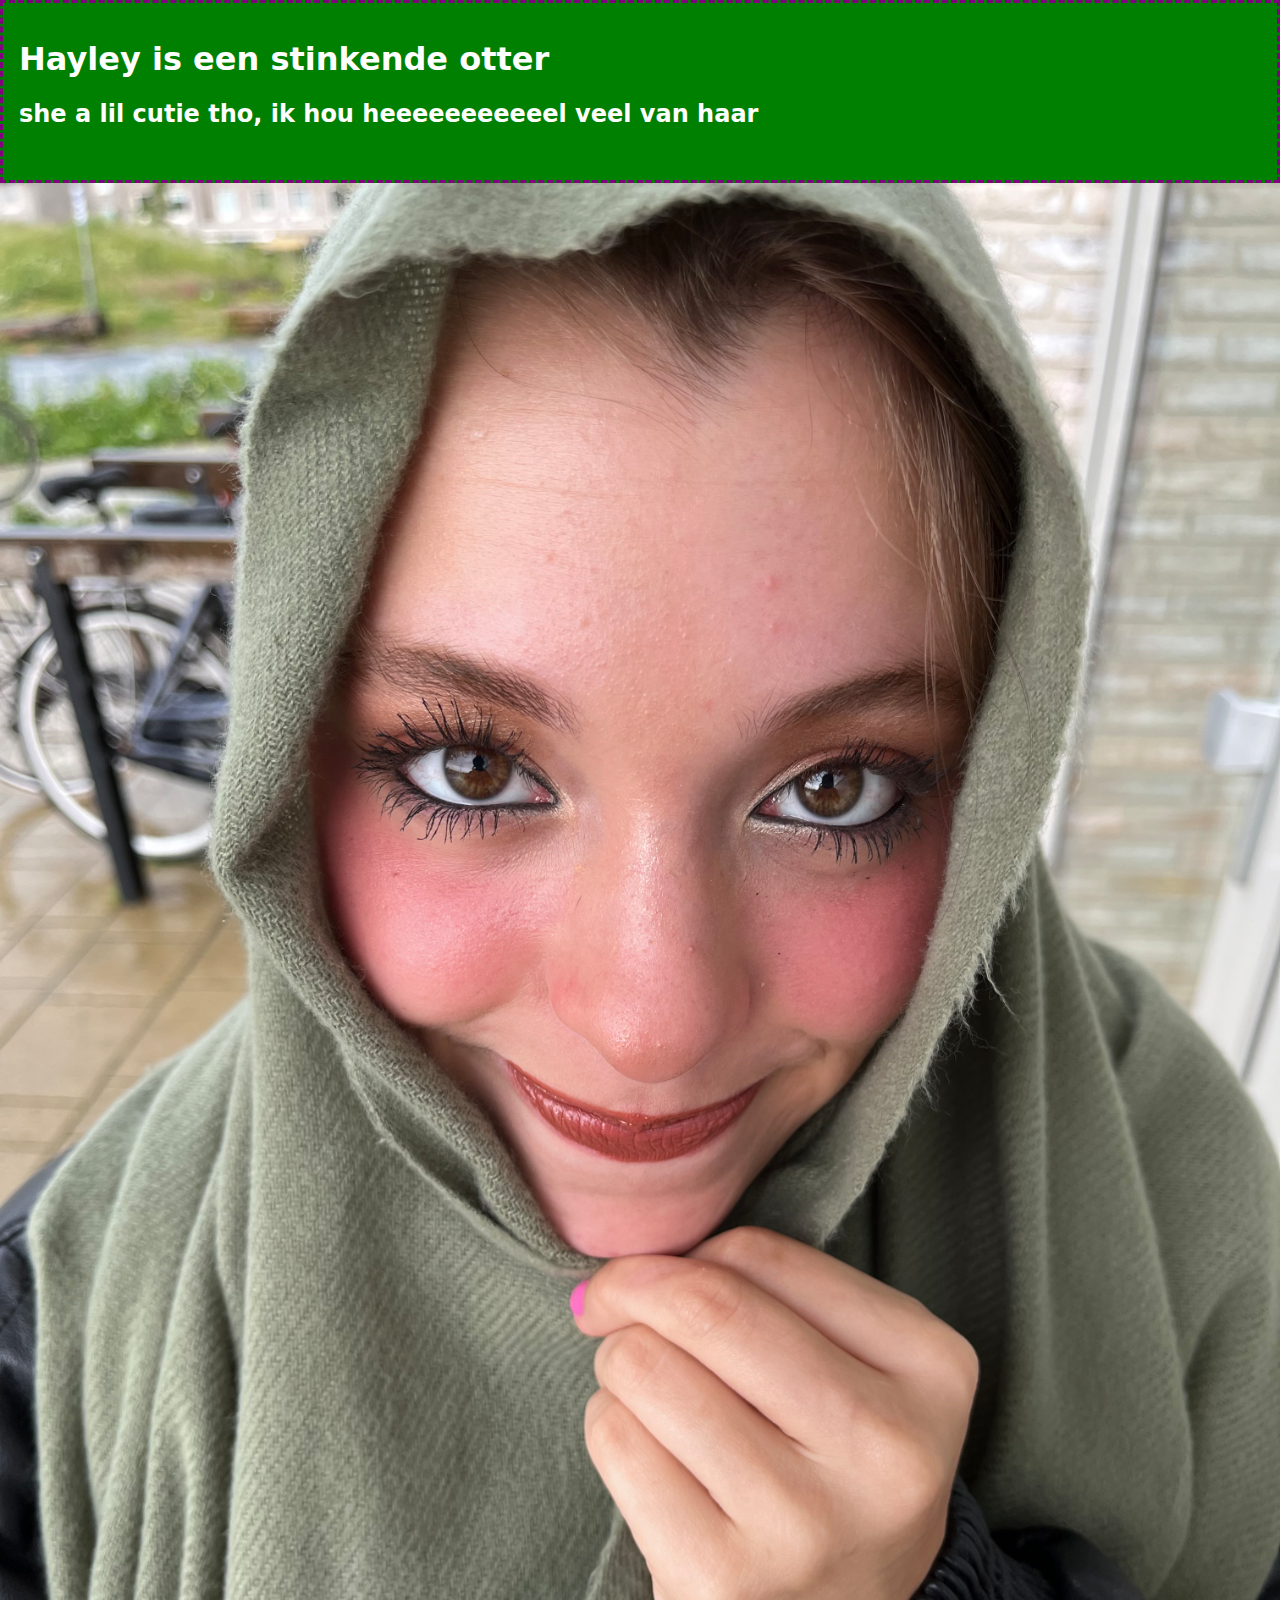
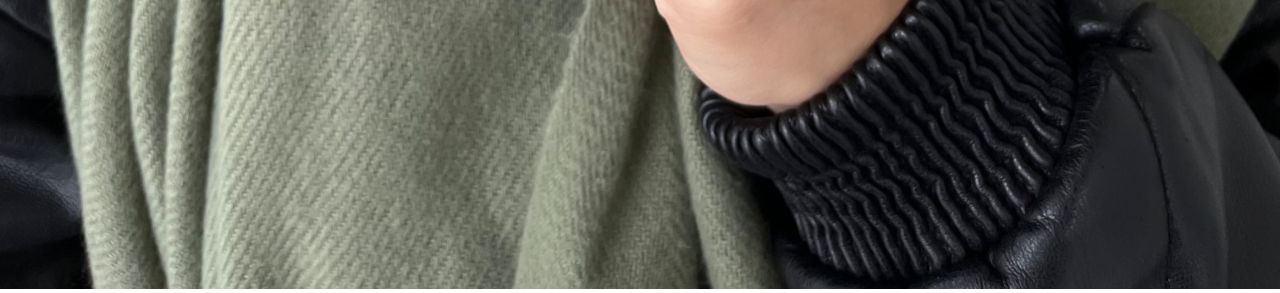
<file: index.html>
<!DOCTYPE html>
<html lang="en">
<head>
    <meta charset="UTF-8">
    <meta name="viewport" content="width=device-width, initial-scale=1.0">
    <title>Document</title>
    <link rel="stylesheet" href="style.css">
</head>
<body>
    <div>
        <h1>Hayley is een stinkende otter</h1>
        <h2>she a lil cutie tho, ik hou heeeeeeeeeeel veel van haar</h2>
    </div>
    
    <img src="images/IMG_0229.jpg" alt="">
</body>
</html>
</file>
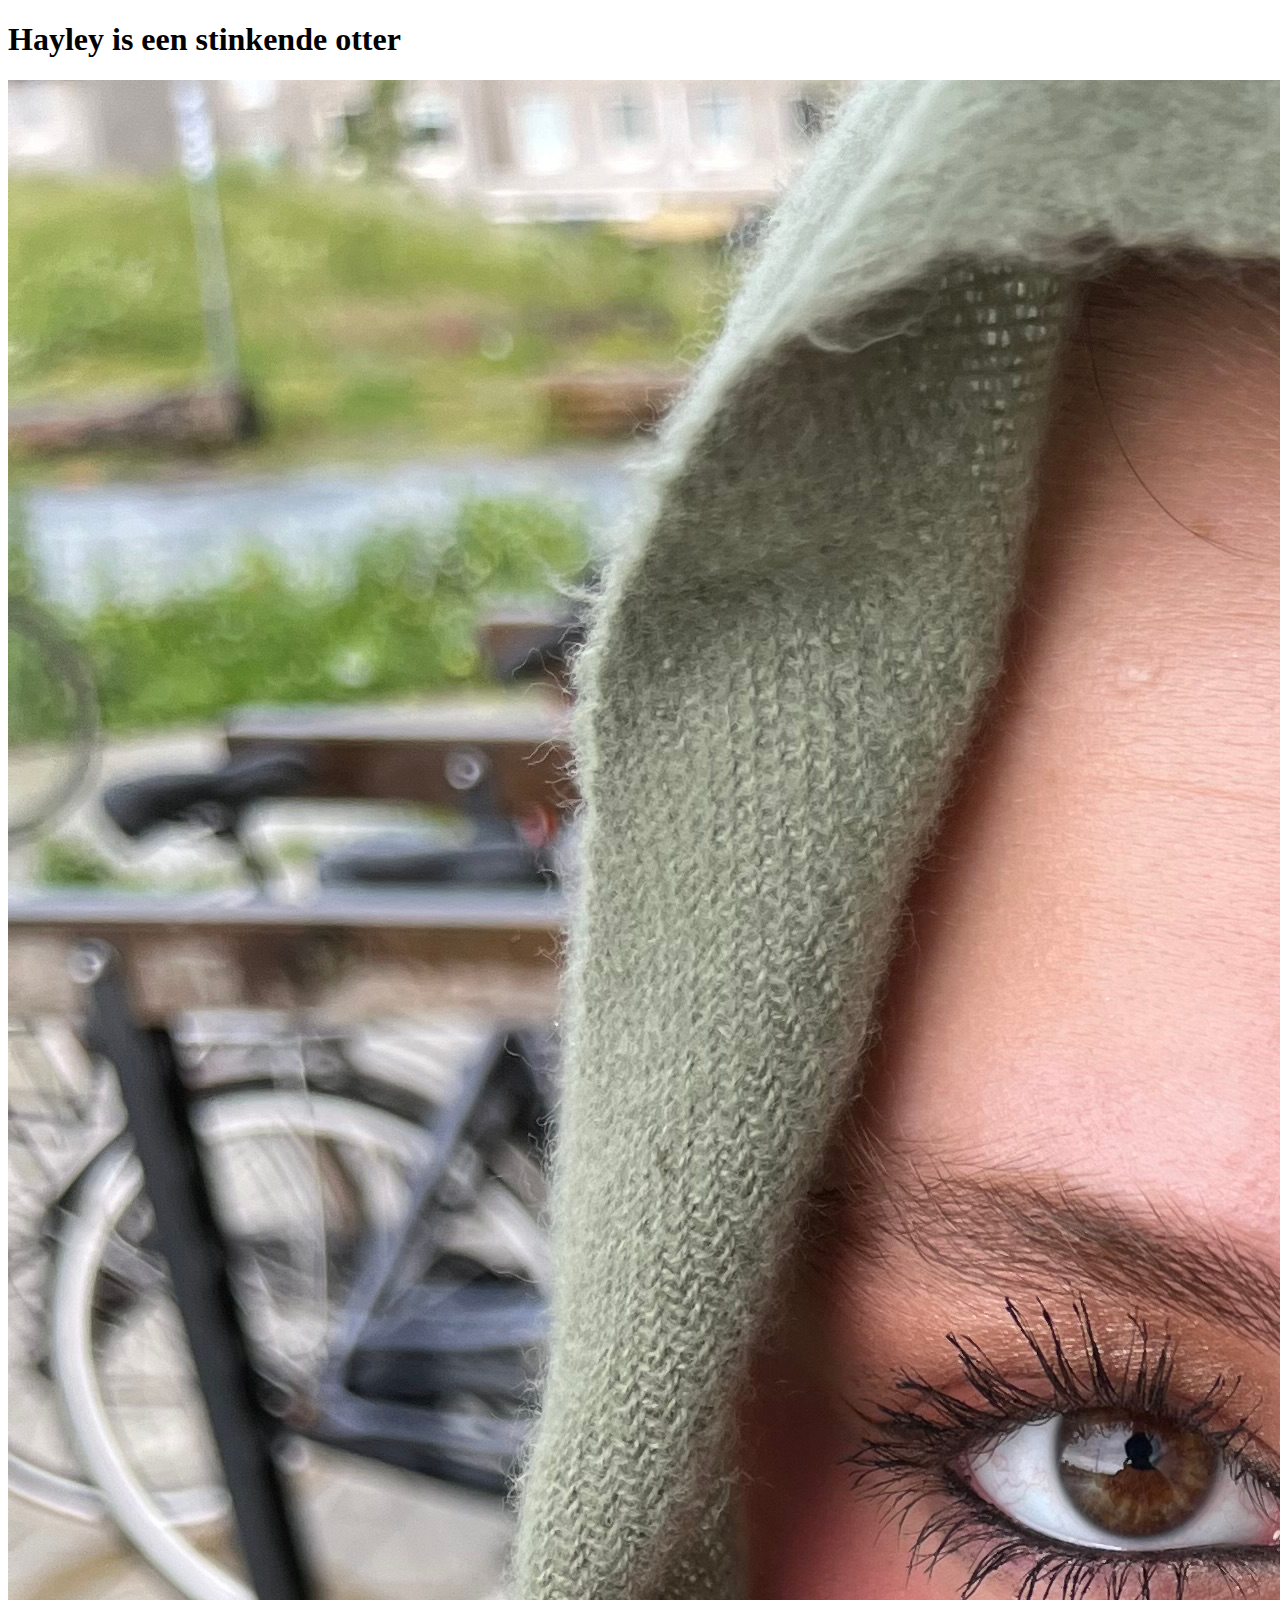
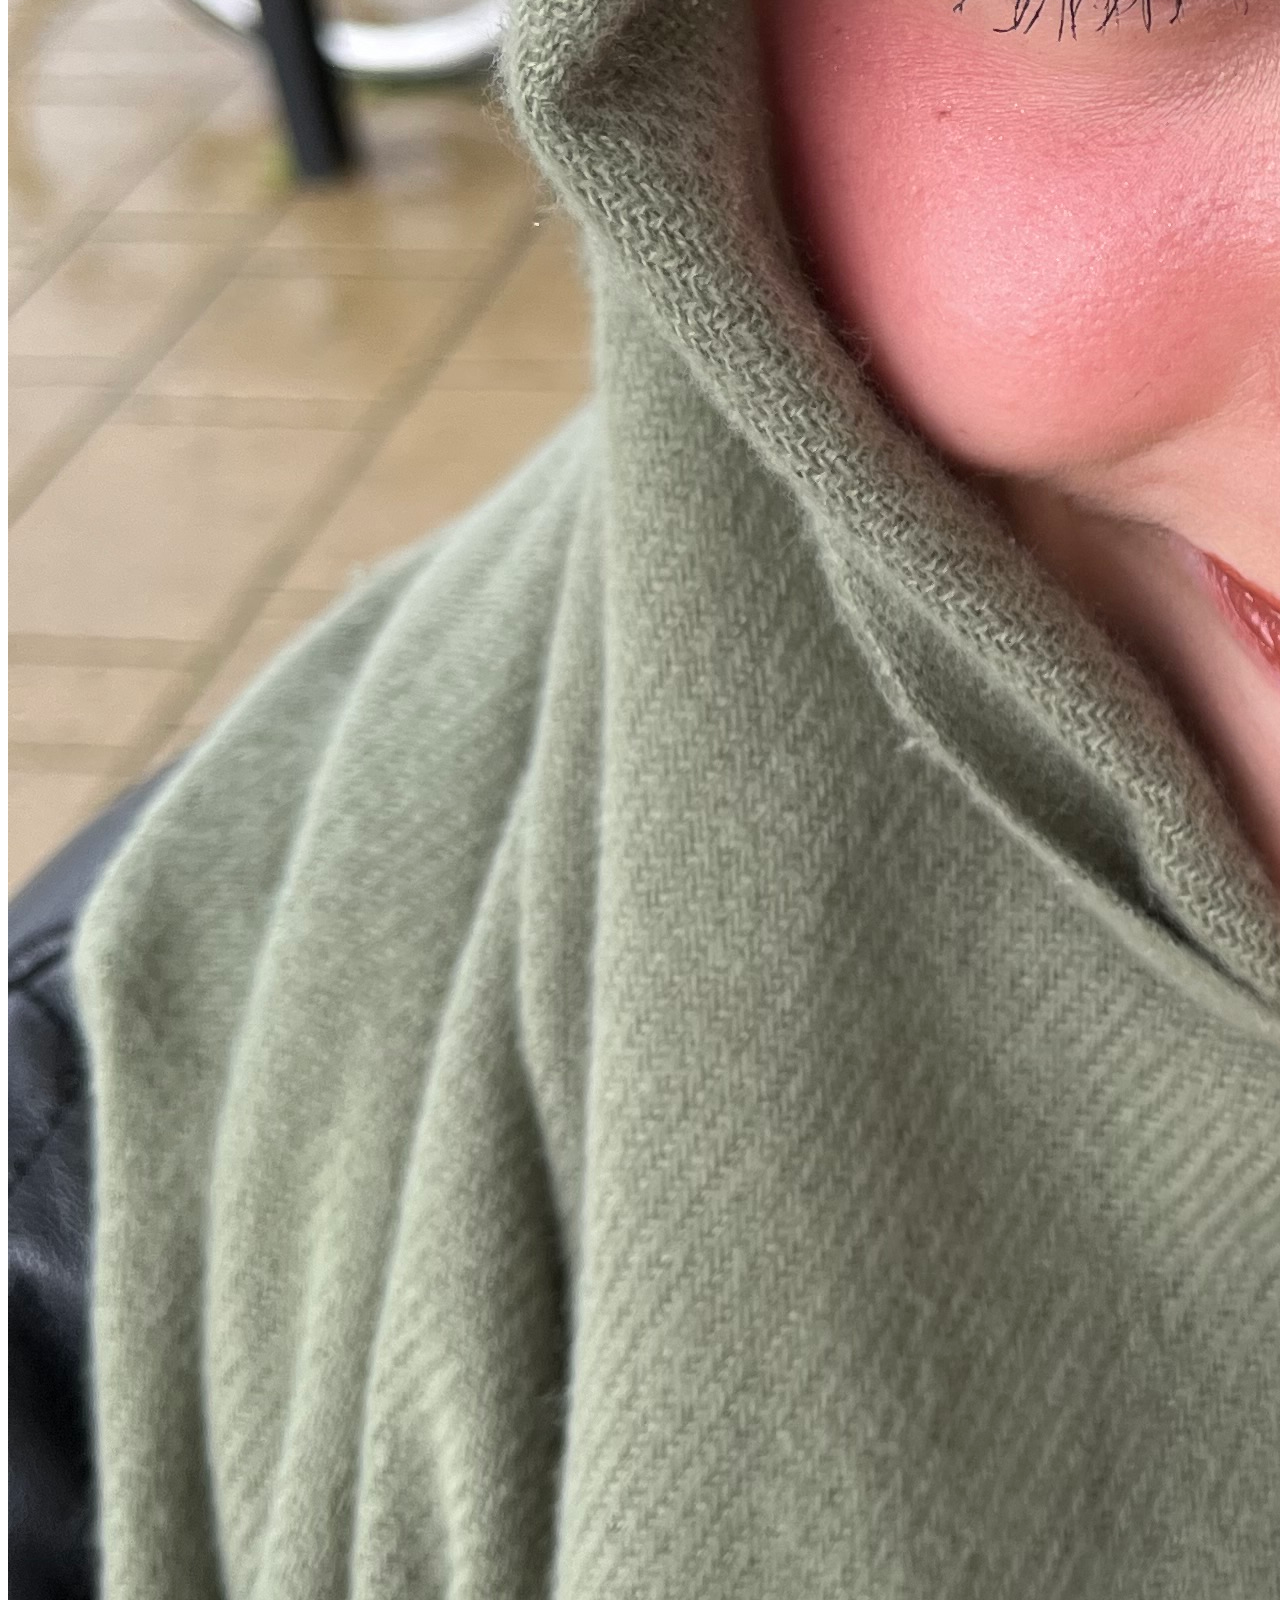
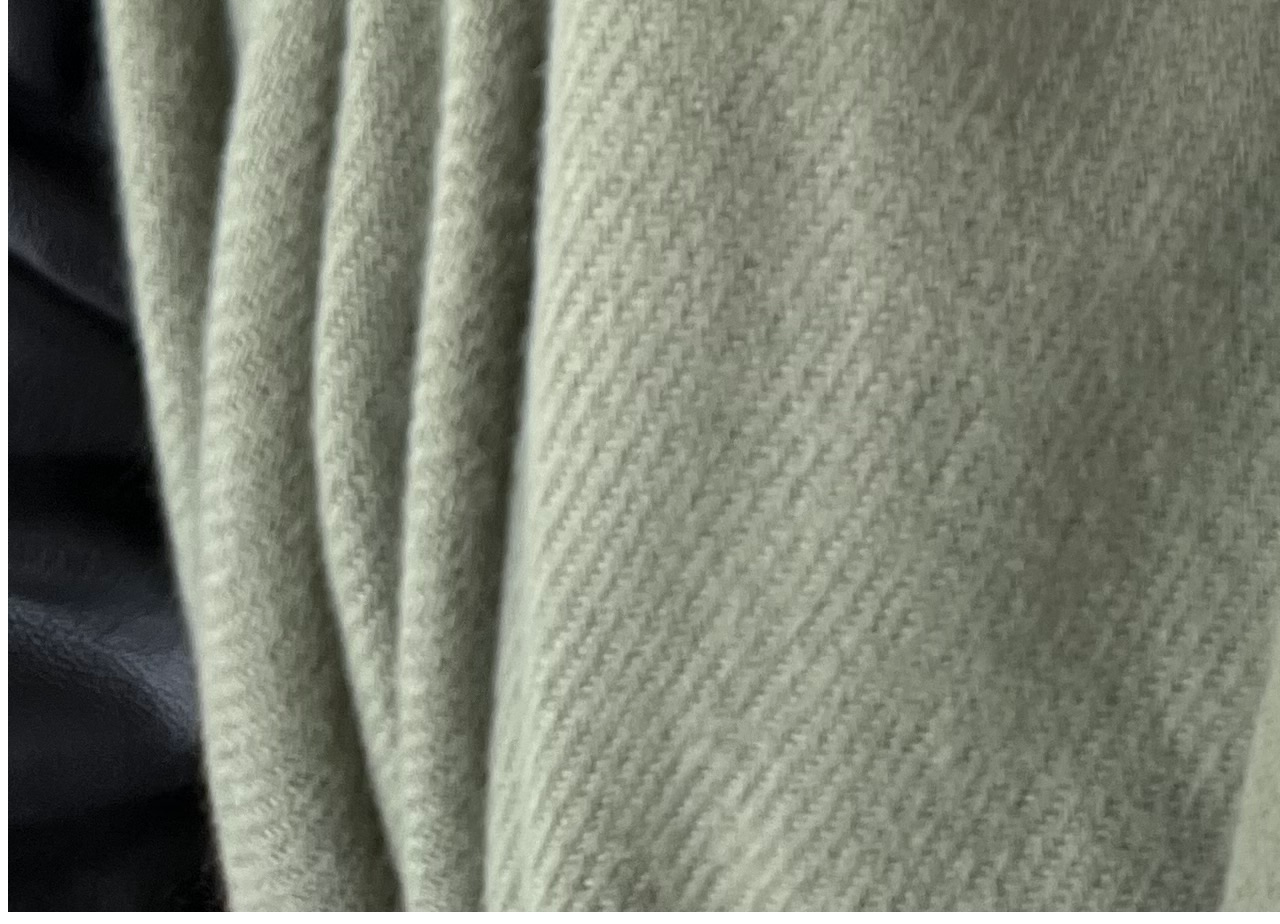
<file: testhayley/index.html>
<!DOCTYPE html>
<html lang="en">
<head>
    <meta charset="UTF-8">
    <meta name="viewport" content="width=device-width, initial-scale=1.0">
    <title>Document</title>
</head>
<body>
    <h1>Hayley is een stinkende otter</h1>
    <img src="images/IMG_0229.jpg" alt="">
</body>
</html>
</file>
<file: style.css>
body {
    margin: 0;
     
}

div {
    border: dashed purple;
    background-color: green;
    max-height: 100%;
    max-width: 100% ;
    color: white;
    padding: 1em;
    padding-bottom: 2em;
    font-family: system-ui, -apple-system, BlinkMacSystemFont, 'Segoe UI', Roboto, Oxygen, Ubuntu, Cantarell, 'Open Sans', 'Helvetica Neue', sans-serif;
}

img {
    max-height: 100%;
    max-width: 100% ;
}
</file>
